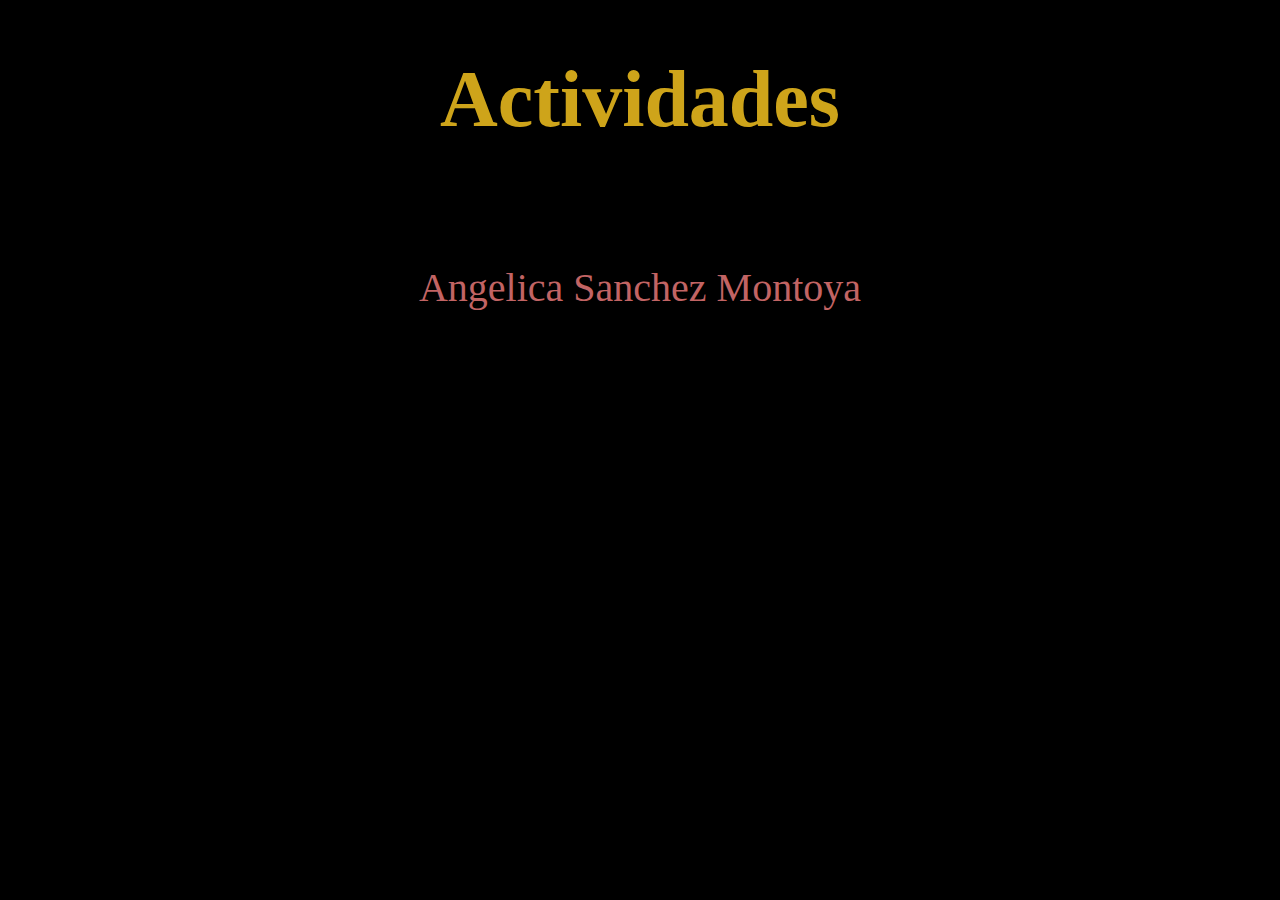
<file: actividad_uno/index.html>
<!DOCTYPE html>
<html lang="en">
<head>
    <meta charset="UTF-8">
    <meta name="viewport" content="width=device-width, initial-scale=1.0">
    <title>Actividad Uno</title>
    <link rel="stylesheet" href="style.css">
</head>
<body>
    <h1>Actividades</h1>
    <p>
        <br> Angelica Sanchez Montoya            
    </p>
    <script src="script.js"></script>
</body>
</html>
</file>
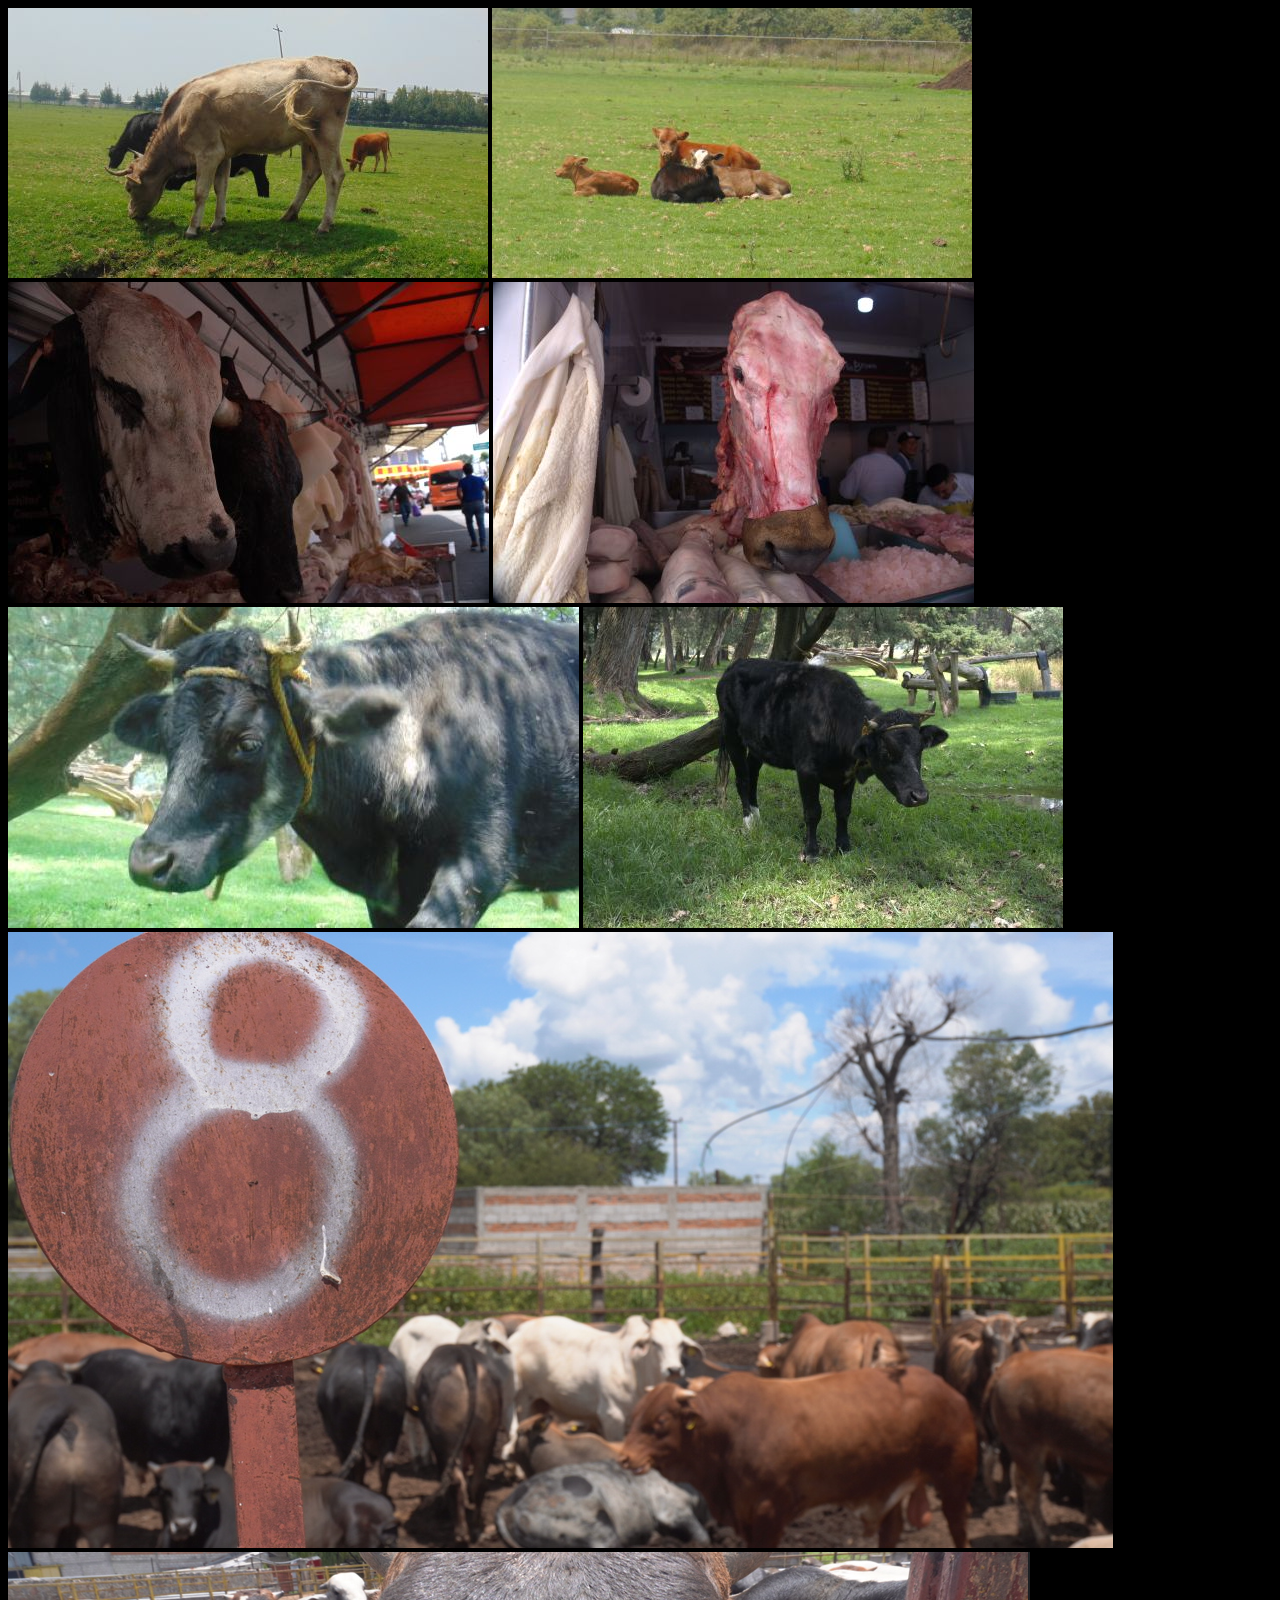
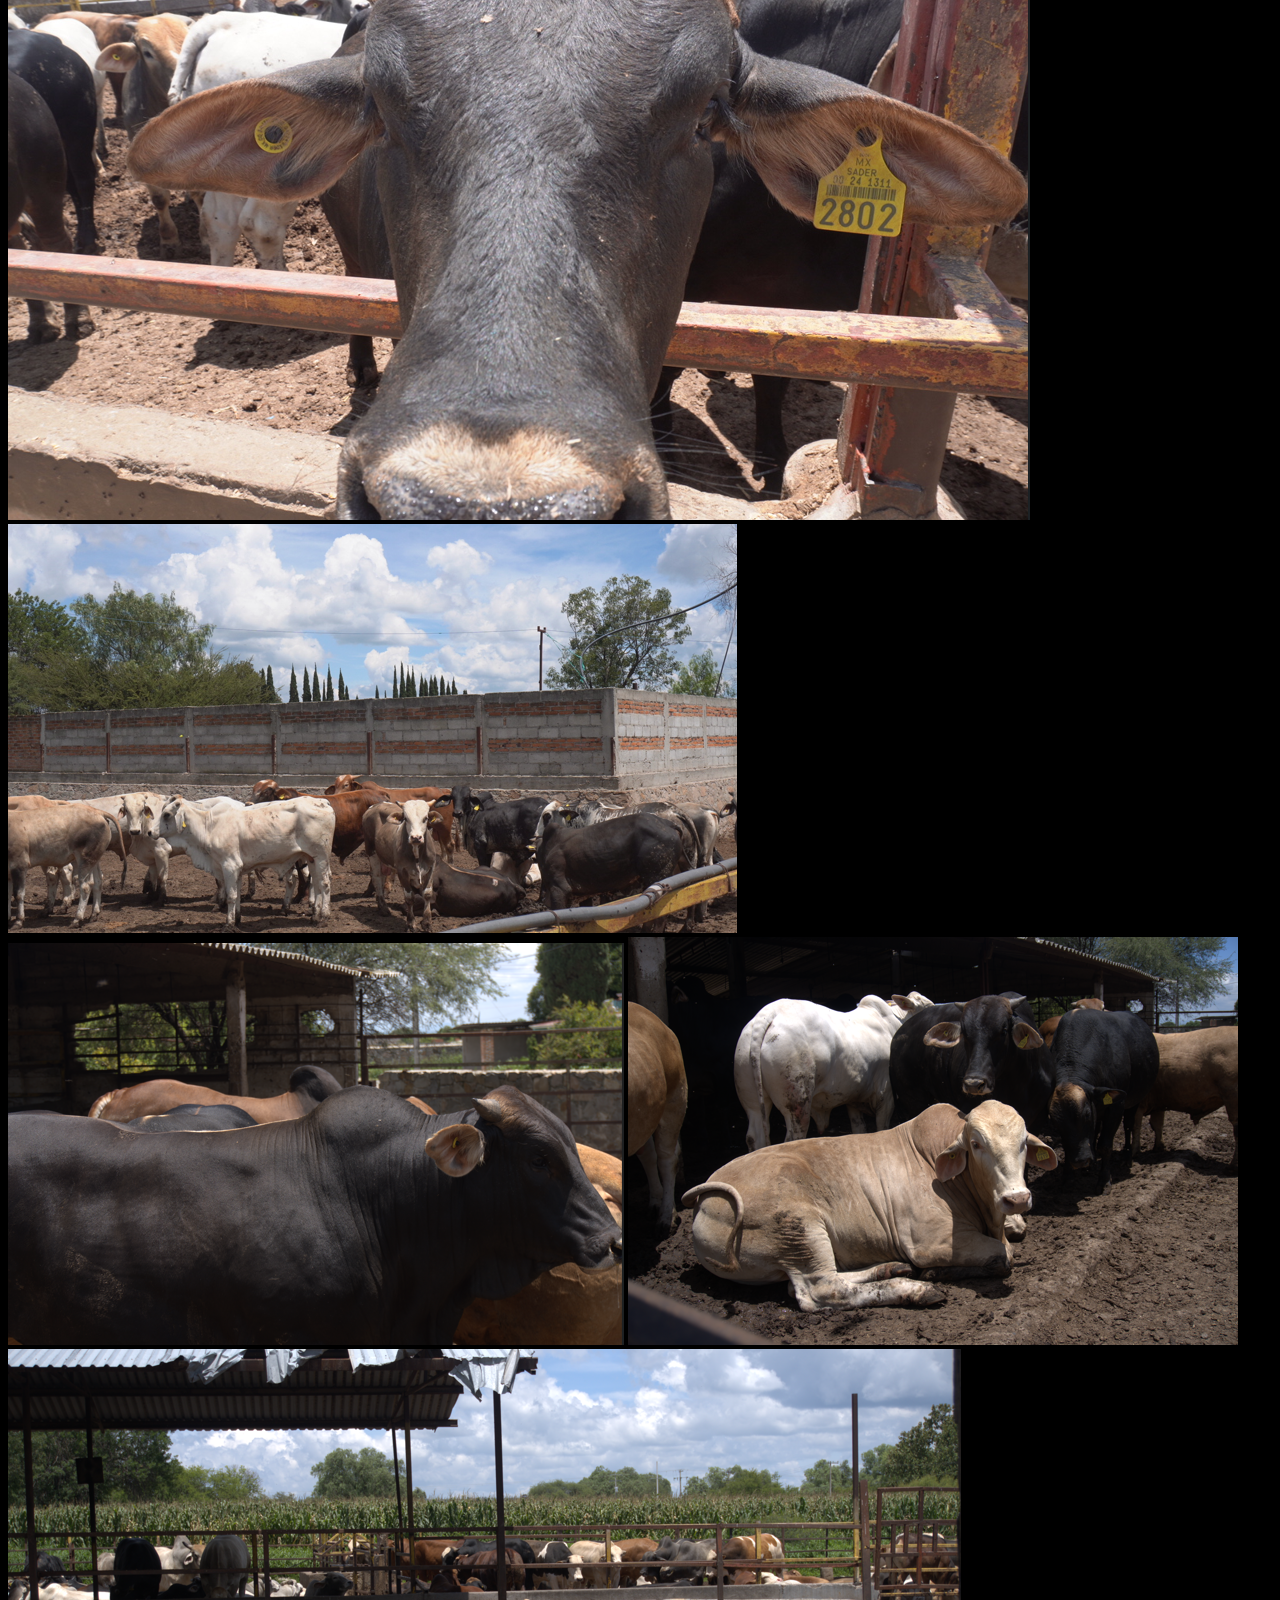
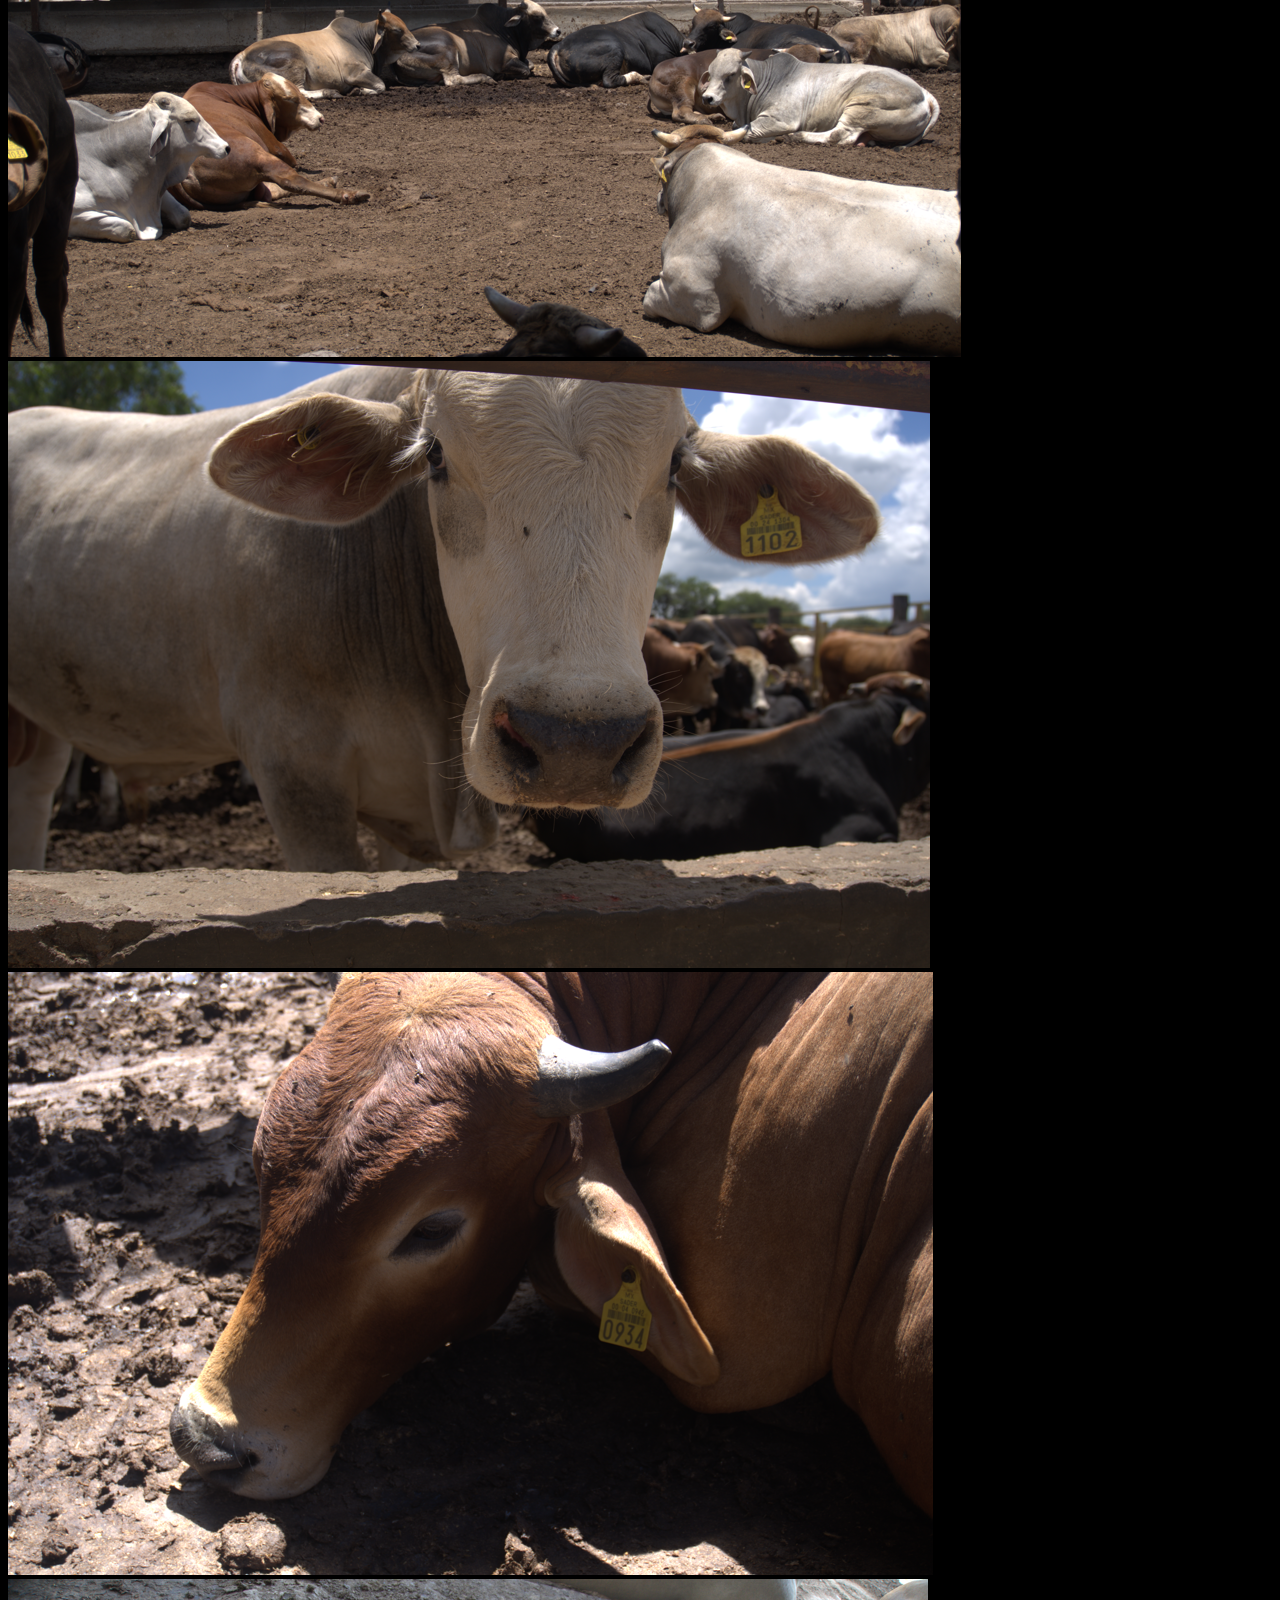
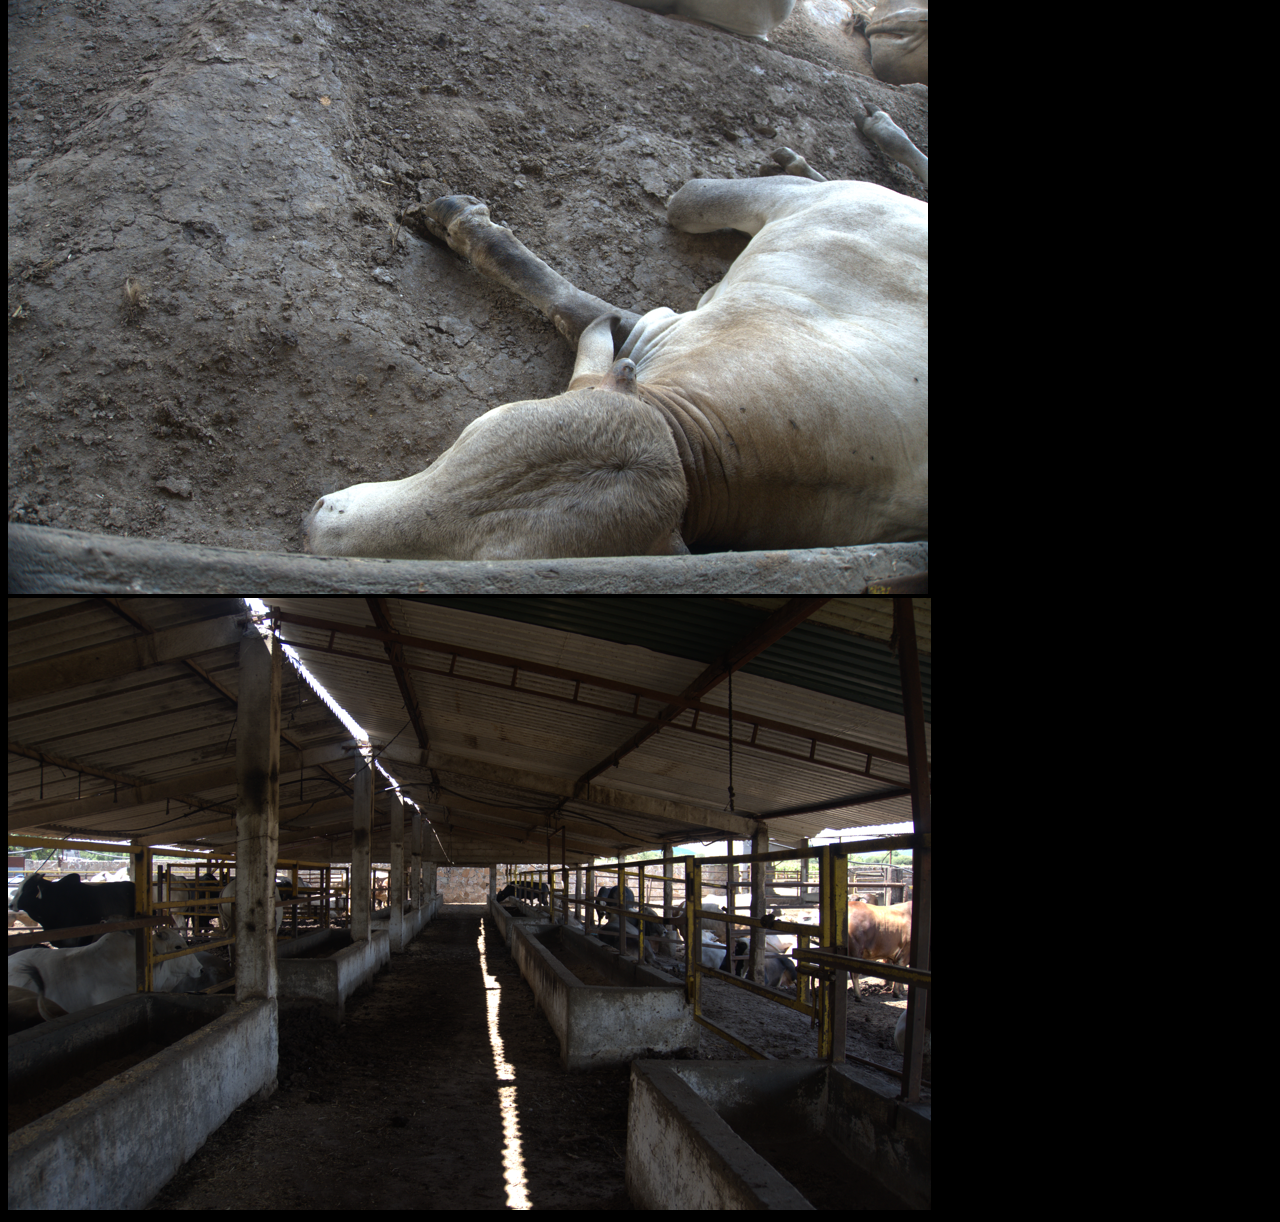
<file: index1.html>
<!DOCTYPE html>
<html lang="en">
<head>
    <meta charset="UTF-8">
    <meta name="viewport" content="width=device-width, initial-scale=1.0">
     <title>Fotos del Proyecto</title>
    <link rel="stylesheet" href="style.css">
    <link rel="icon" type="image/x-icon" href="assets/favicon.ico">
</head>
<body>
     <img src="assets/vaca1.JPG" class="vaca" >
        <img src="assets/vaca2.JPG" class="vaca" >
        <img src="assets/vac1.jpg" class="vaca" >
        <img src="assets/vac2.jpg" class="vaca">
        <img src="assets/vaca3.JPG" class="vaca">
        <img src="assets/vaca4.jpg" class="vaca">
        <img src="assets/vacas1.png" class="vaca" >
        <img src="assets/vacas2.png" class="vaca" >
        <img src="assets/vac3.png" class="vaca">
        <img src="assets/vac4.png" class="vaca">
        <img src="assets/vac5.png" class="vaca">
        <img src="assets/vac6.png" class="vaca">
        <img src="assets/vac7.png" class="vaca">
        <img src="assets/vac8.png" class="vaca">
        <img src="assets/vac9.png" class="vaca">
        <img src="assets/vacas3.png" class="vaca">
</body>
</html>
</file>
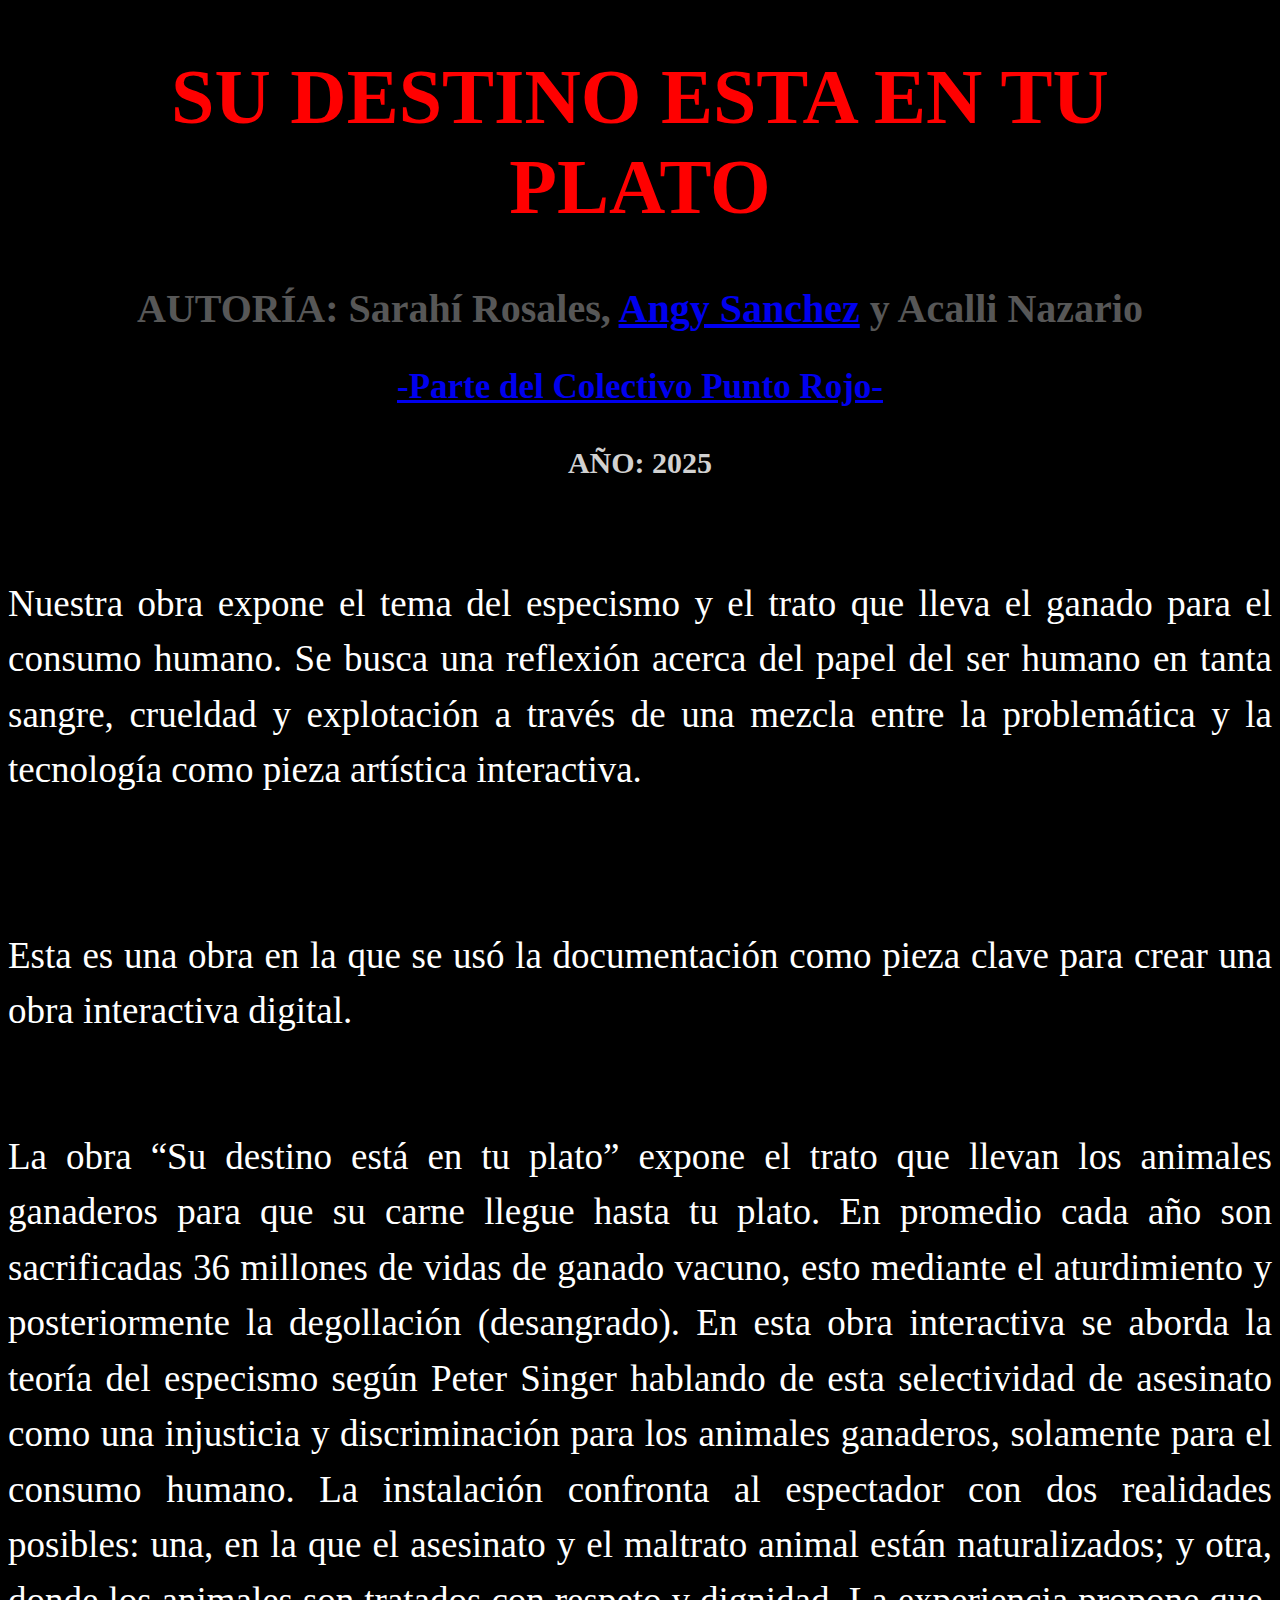
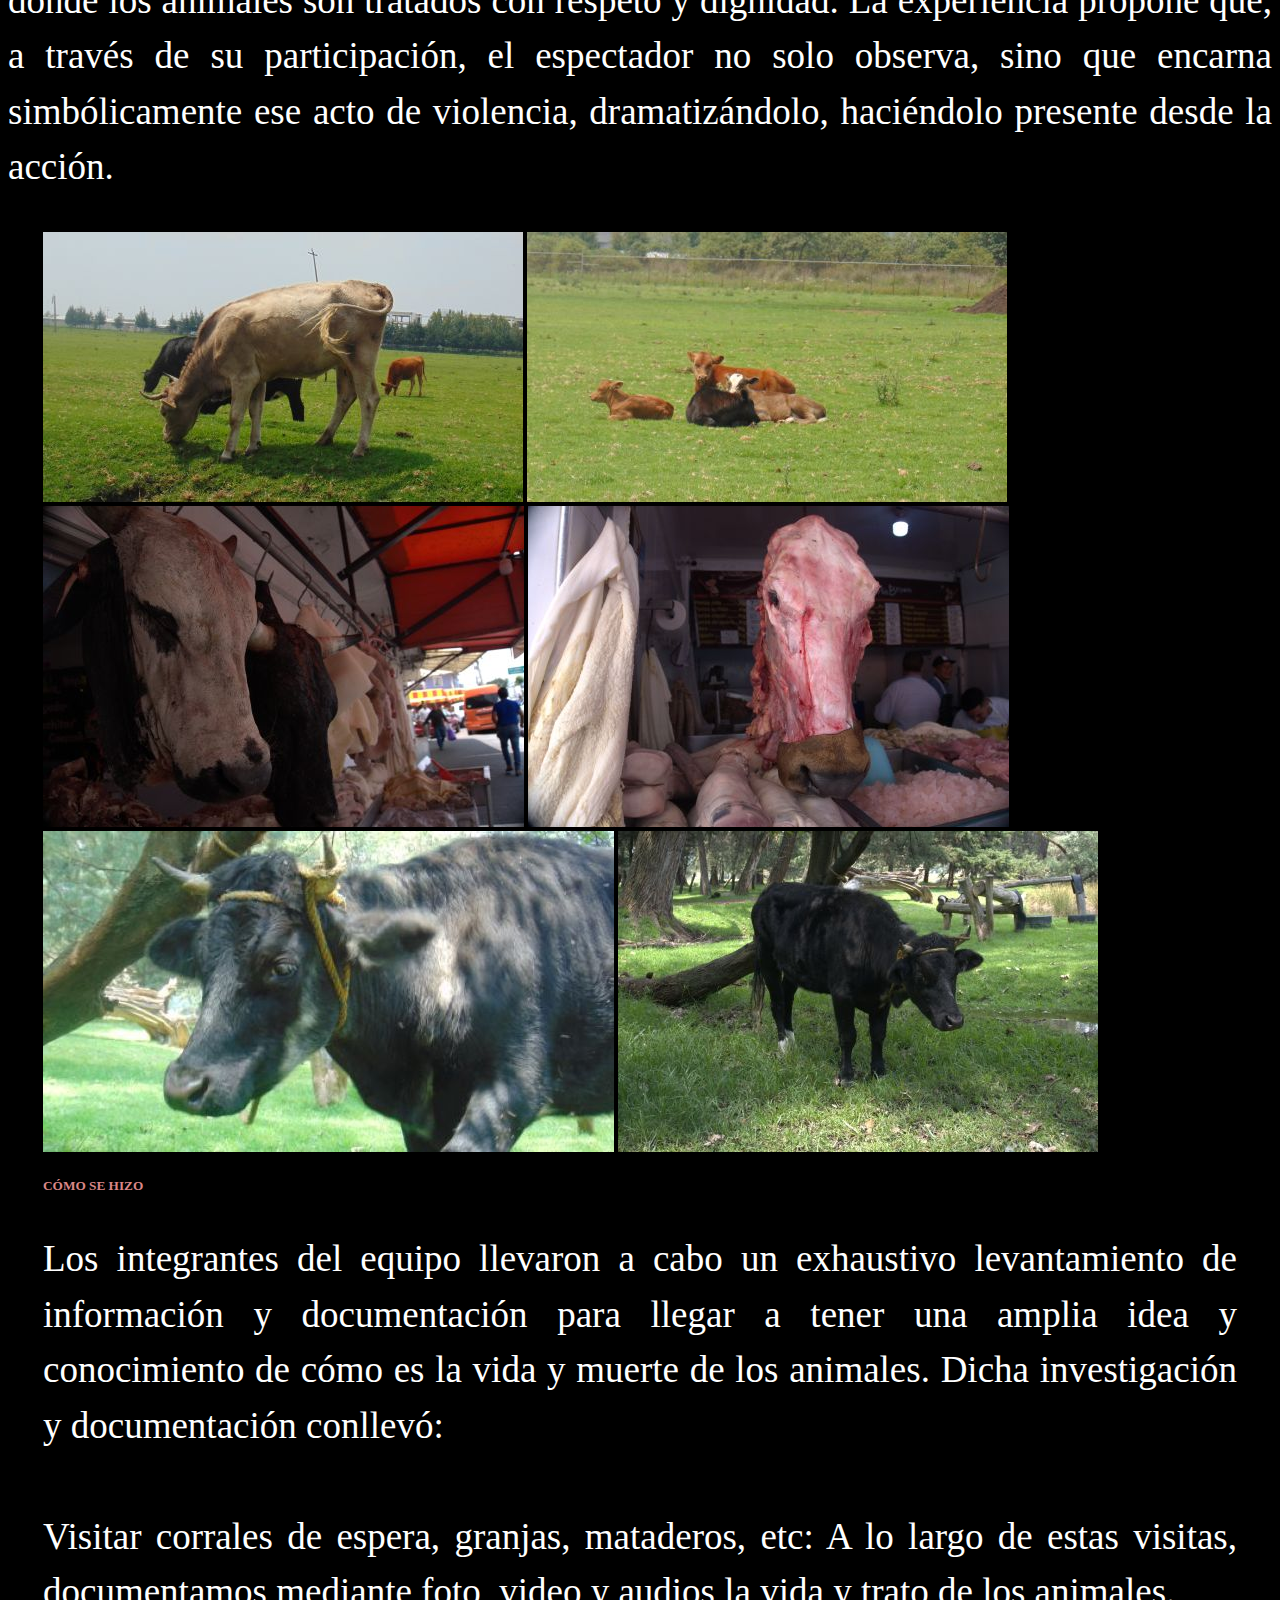
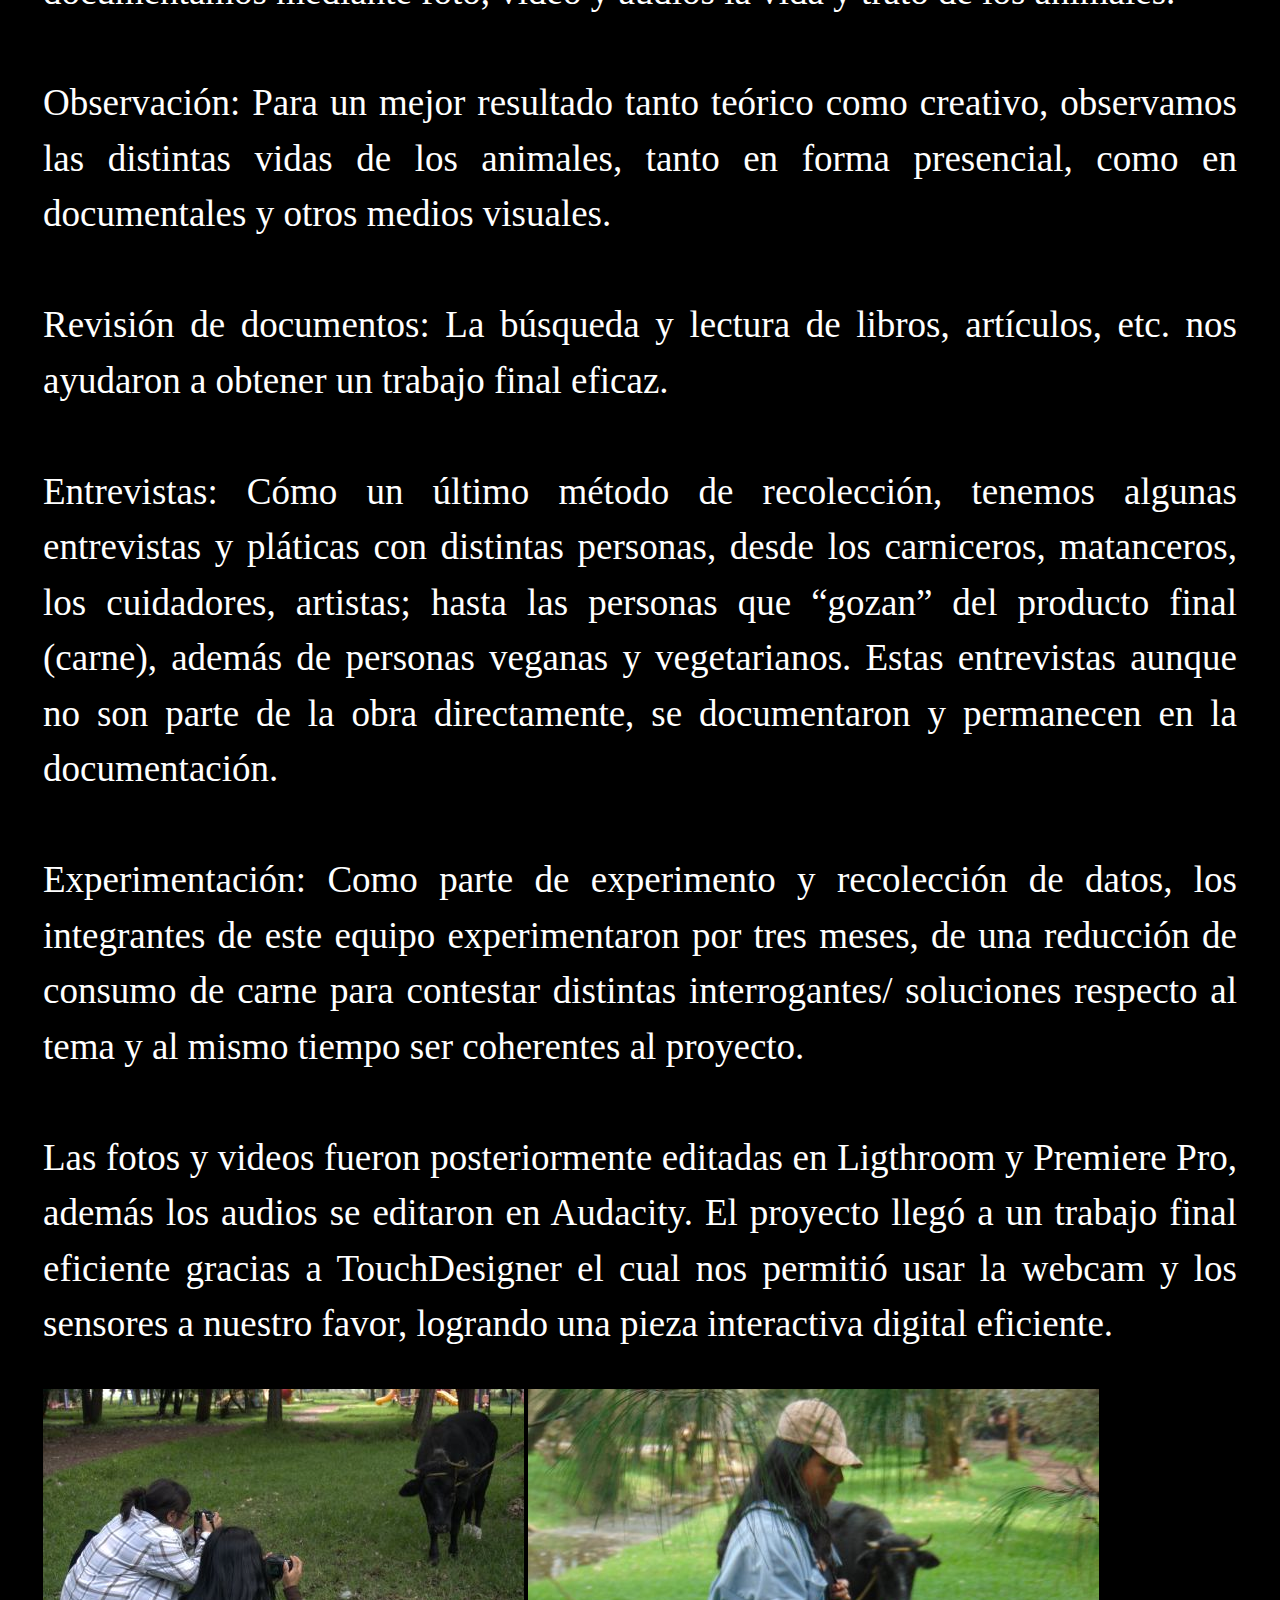
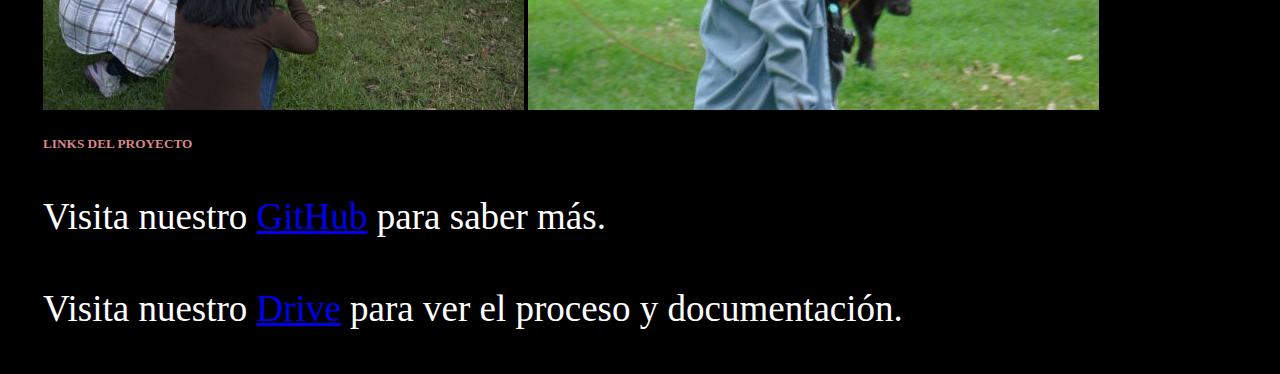
<file: index2.html>
<!DOCTYPE html>
<html lang="en">
<head>
    <meta charset="UTF-8">
    <meta name="viewport" content="width=device-width, initial-scale=1.0">
    <title>Su destino esta en tu plato</title>
    <link rel="stylesheet" href="style.css">
</head>
<body>
    <div>
        <h1>SU DESTINO ESTA EN TU PLATO</h1>
        <h2> AUTORÍA: Sarahí Rosales, <a href="https://angysm9.hotglue.me/">Angy Sanchez</a> y Acalli Nazario </h2>
        <h3> <a href="https://www.instagram.com/c_puntorojo_/">-Parte del Colectivo Punto Rojo-</a>  </h3>
        <h4> AÑO: 2025 </h4>
    </div>
     
        <p>
              <br>  Nuestra obra expone el tema del especismo y el trato que lleva el ganado para el consumo humano. Se busca una reflexión acerca del papel del ser humano en tanta sangre, crueldad y explotación a través de una mezcla entre la problemática y la tecnología como pieza artística interactiva.         
        </p>
s
        <h5> FORMATO  </h5>

        <p>Esta es una obra en la que se usó la documentación como pieza clave para crear una obra interactiva digital. </p>

         <h5> CONCEPTO  </h5>

        <p>
             La obra “Su destino está en tu plato” expone el trato que llevan los animales ganaderos para que su carne llegue hasta tu plato. En promedio cada año son sacrificadas 36 millones de vidas de ganado vacuno, esto mediante el aturdimiento y posteriormente la degollación (desangrado). En esta obra interactiva se aborda la teoría del especismo según Peter Singer hablando de esta selectividad de asesinato como una injusticia y discriminación para los animales ganaderos, solamente para el consumo humano. La instalación confronta al espectador con dos realidades posibles: una, en la que el asesinato y el maltrato animal están naturalizados; y otra, donde los animales son tratados con respeto y dignidad. La experiencia propone que, a través de su participación, el espectador no solo observa, sino que encarna simbólicamente ese acto de violencia, dramatizándolo, haciéndolo presente desde la acción.          
        </p>

            <div>
        <img src="assets/vaca1.JPG" class="vaca" >
        <img src="assets/vaca2.JPG" class="vaca" >
        <img src="assets/vac1.jpg" class="vaca" >
        <img src="assets/vac2.jpg" class="vaca" >
        <img src="assets/vaca3.JPG" class="vaca" >
        <img src="assets/vaca4.jpg" class="vaca" >
        
         <h5> CÓMO SE HIZO  </h5>
        <p> Los integrantes del equipo llevaron a cabo un exhaustivo levantamiento de información y documentación para llegar a tener una amplia idea y conocimiento de cómo es la vida y muerte de los animales. Dicha investigación y documentación conllevó:
            <br><br>Visitar corrales de espera, granjas, mataderos, etc: A lo largo de estas visitas, documentamos mediante foto, video y audios la vida y trato de los animales. 
            <br><br>Observación: Para un mejor resultado tanto teórico como creativo, observamos las distintas vidas de los animales, tanto en forma presencial, como en documentales y otros medios visuales.  
            <br><br>Revisión de documentos: La búsqueda y lectura de libros, artículos, etc. nos ayudaron a obtener un trabajo final eficaz. 
            <br><br>Entrevistas: Cómo un último método de recolección, tenemos algunas entrevistas y pláticas con distintas personas, desde los carniceros, matanceros, los cuidadores, artistas; hasta las personas que “gozan” del producto final (carne), además de personas veganas y vegetarianos. Estas entrevistas aunque no son parte de la obra directamente, se documentaron y permanecen en la documentación. 
            <br><br>Experimentación: Como parte de experimento y recolección de datos, los integrantes de este equipo experimentaron por tres meses, de una reducción de consumo de carne para contestar distintas interrogantes/ soluciones respecto al tema y al mismo tiempo ser coherentes al proyecto.
            <br><br> Las fotos y videos fueron posteriormente editadas en Ligthroom y Premiere Pro, además los audios se editaron en Audacity. El proyecto llegó a un trabajo final eficiente gracias a TouchDesigner el cual nos permitió usar la webcam y los sensores a nuestro favor, logrando una pieza interactiva digital eficiente. 
</p>
        <img src="assets/doc1.jpg" class="documentación" >
        <img src="assets/doc2.JPG" class="documentación" >

          <h5> LINKS DEL PROYECTO </h5>

        <p>Visita nuestro <a href="https://github.com/Angysm9/Crueldad_animal">GitHub</a> para saber más.</p>
         <p>Visita nuestro <a href="https://drive.google.com/drive/folders/1BcYFP8L90iGjHuco2tq9T-vqhs9qV4HU">Drive</a> para ver el proceso y documentación.</p>
    <div>
    </div>
    <script src="script.js"></script>
</body>
</html>
</file>
<file: actividad_uno/style.css>
body{
    background-color: rgb(0, 0, 0);
}

h1{
    color: rgb(206, 164, 26);
    font-family: 'Times new roman';
    text-align: center;
    font-size: 80px;
}

p{
    color: rgb(194, 100, 100);
    font-size: 40px;
    text-align: center;
    line-height: 1.5;
    
}
</file>
<file: style.css>
body{
    background-color: rgb(0, 0, 0);
}

h1{
    color: rgb(255, 0, 0);
    font-family: 'Times new roman';
    text-align: center;
    font-size: 78px;

}

h2{
    color: rgb(87, 87, 87);
    font-family: 'Times new roman';
    text-align: center;
    font-size: 40px;

}

h3{
    color: rgb(207, 147, 147);
    font-family: 'Times new roman';
    text-align: center;
    font-size: 35px;

}

h4{
    color: rgb(209, 209, 209);
    font-family: 'Times new roman';
    text-align: center;
    font-size: 30px;

}

p{
    color: rgb(255, 255, 255);
    font-size: 37px;
    text-align: justify;
    line-height: 1.5;
    
}

div{
    margin: 35px;
    color: rgb(218, 135, 135);
    font-family: 'Times new roman';
}
</file>
